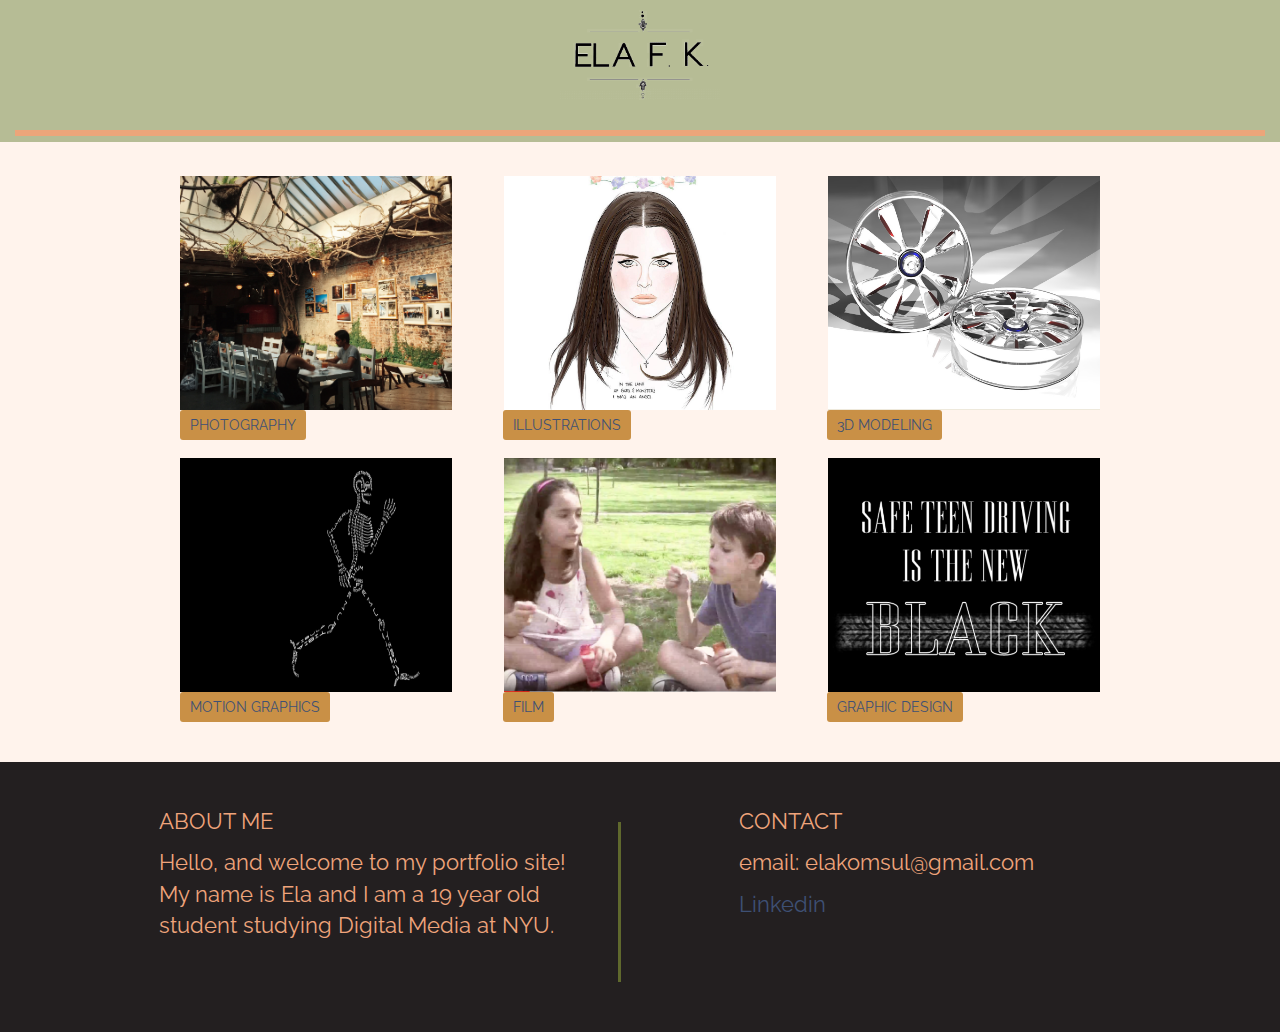
<file: final/index.html>
<!doctype html>
<html>
  <head>
    <meta charset="utf-8">
    <meta http-equiv="X-UA-Compatible" content="IE=edge,chrome=1">
    <title>Portfolio</title>
    <meta name="description" content="">
    <meta name="viewport" content="width=device-width, initial-scale=1">
    <script src="js/vendor/modernizr-2.8.3-respond-1.4.2.min.js"></script>

    <link href='https://fonts.googleapis.com/css?family=Raleway:400,700,300,500' rel='stylesheet' type='text/css'>

    <link rel="stylesheet" href="css/bootstrap.min.css">
    <link rel="stylesheet" href="css/bootstrap-theme.min.css">
    <link rel="stylesheet" href="css/main.css">
  </head>
  <body>
    <header>
      <div class="container">
        <div class="row">
          <div class="col-md-12 hero">
            <a href="index.html"><img src="img/logo.png" style="width:160px;height:90px;">
            <div class="turkeyhr"></div>
          </div>
        </div>
      </div>
    </header>

      <div class="container work-grid">
        <div class="row">
            <div class="col-md-4 box">
              <a class="tags" href="photog.html">PHOTOGRAPHY</a>
              <div class="fadein">
                <img class="slide-out" src="img/photo.jpg" style="width:272px;height:234px;">
                <img class="slide-in" src="img/white.svg" style="width:272px;height:234px;">
              </div>
            </div>
            <div class="col-md-4 box">
              <a class="tags" href="illustrations.html">ILLUSTRATIONS</a>
              <div class="fadein2">
                <img class="slide-out2" src="img/lana.jpg" style="width:272px;height:234px;">
                <img class="slide-in2" src="img/ill.svg" style="width:272px;height:234px;">
              </div>
            </div>
            <div class="col-md-4 box">
              <a class="tags" href="3d.html">3D MODELING</a>
              <div class="fadein3">
                <img class="slide-out3" src="img/rims3.jpg" style="width:272px;height:234px;">
                <img class="slide-in3" src="img/3d.svg" style="width:272px;height:234px;">
              </div>
            </div>
        </div>
        <div class="row">
          <div class="col-md-4 box">
              <a class="tags" href="motiong.html">MOTION GRAPHICS</a>
              <div class="fadein4">
                <img class="slide-out4" src="img/skel.png" style="width:272px;height:234px;">
                <img class="slide-in4" src="img/mg.svg" style="width:272px;height:234px;">
              </div>
          </div>
          <div class="col-md-4 box">
              <a class="tags" href="film.html">FILM</a>
              <div class="fadein5">
                <img class="slide-out5" src="img/ins.png" style="width:272px;height:234px;">
                <img class="slide-in5" src="img/film.svg" style="width:272px;height:234px;">
              </div>
          </div>
          <div class="col-md-4 box">
              <a class="tags" href="graphicd.html">GRAPHIC DESIGN</a>
              <div class="fadein6">
                <img class="slide-out6" src="img/tv.png" style="width:272px;height:234px;">
                <img class="slide-in6" src="img/gd.svg" style="width:272px;height:234px;">
              </div>
          </div>
        </div>
      </div>
    <br>
    
        <footer class="footer">
            <div class="row">
              <div class="col-md-5 box">
                <div class="aboutme">
                  <p>ABOUT ME</p>
                  <p class="info">Hello, and welcome to my portfolio site! My name is Ela and I am a 19 year old student studying Digital Media at NYU. </p>
                </div>
              </div>
              <div class="col-md-1 greenline"></div>
              <div class="col-md-6 box">
                <div class="contact">
                  <p>CONTACT</p>
                  <p class="details">email: elakomsul@gmail.com</p>
                  <p class="details"><a href="https://www.linkedin.com/in/elanurkomsul" style="color: #3E5074">Linkedin</a><p>
                </div>
              </div>
            </div>
        </footer> 

      
    <!-- </div>  -->
    <script src="//ajax.googleapis.com/ajax/libs/jquery/1.11.2/jquery.min.js"></script>
    <script>window.jQuery || document.write('<script src="js/vendor/jquery-1.11.2.min.js"><\/script>')</script>
    <script src="js/vendor/bootstrap.min.js"></script>
    <script src="js/main.js"></script>
  </body>
</html>
</file>
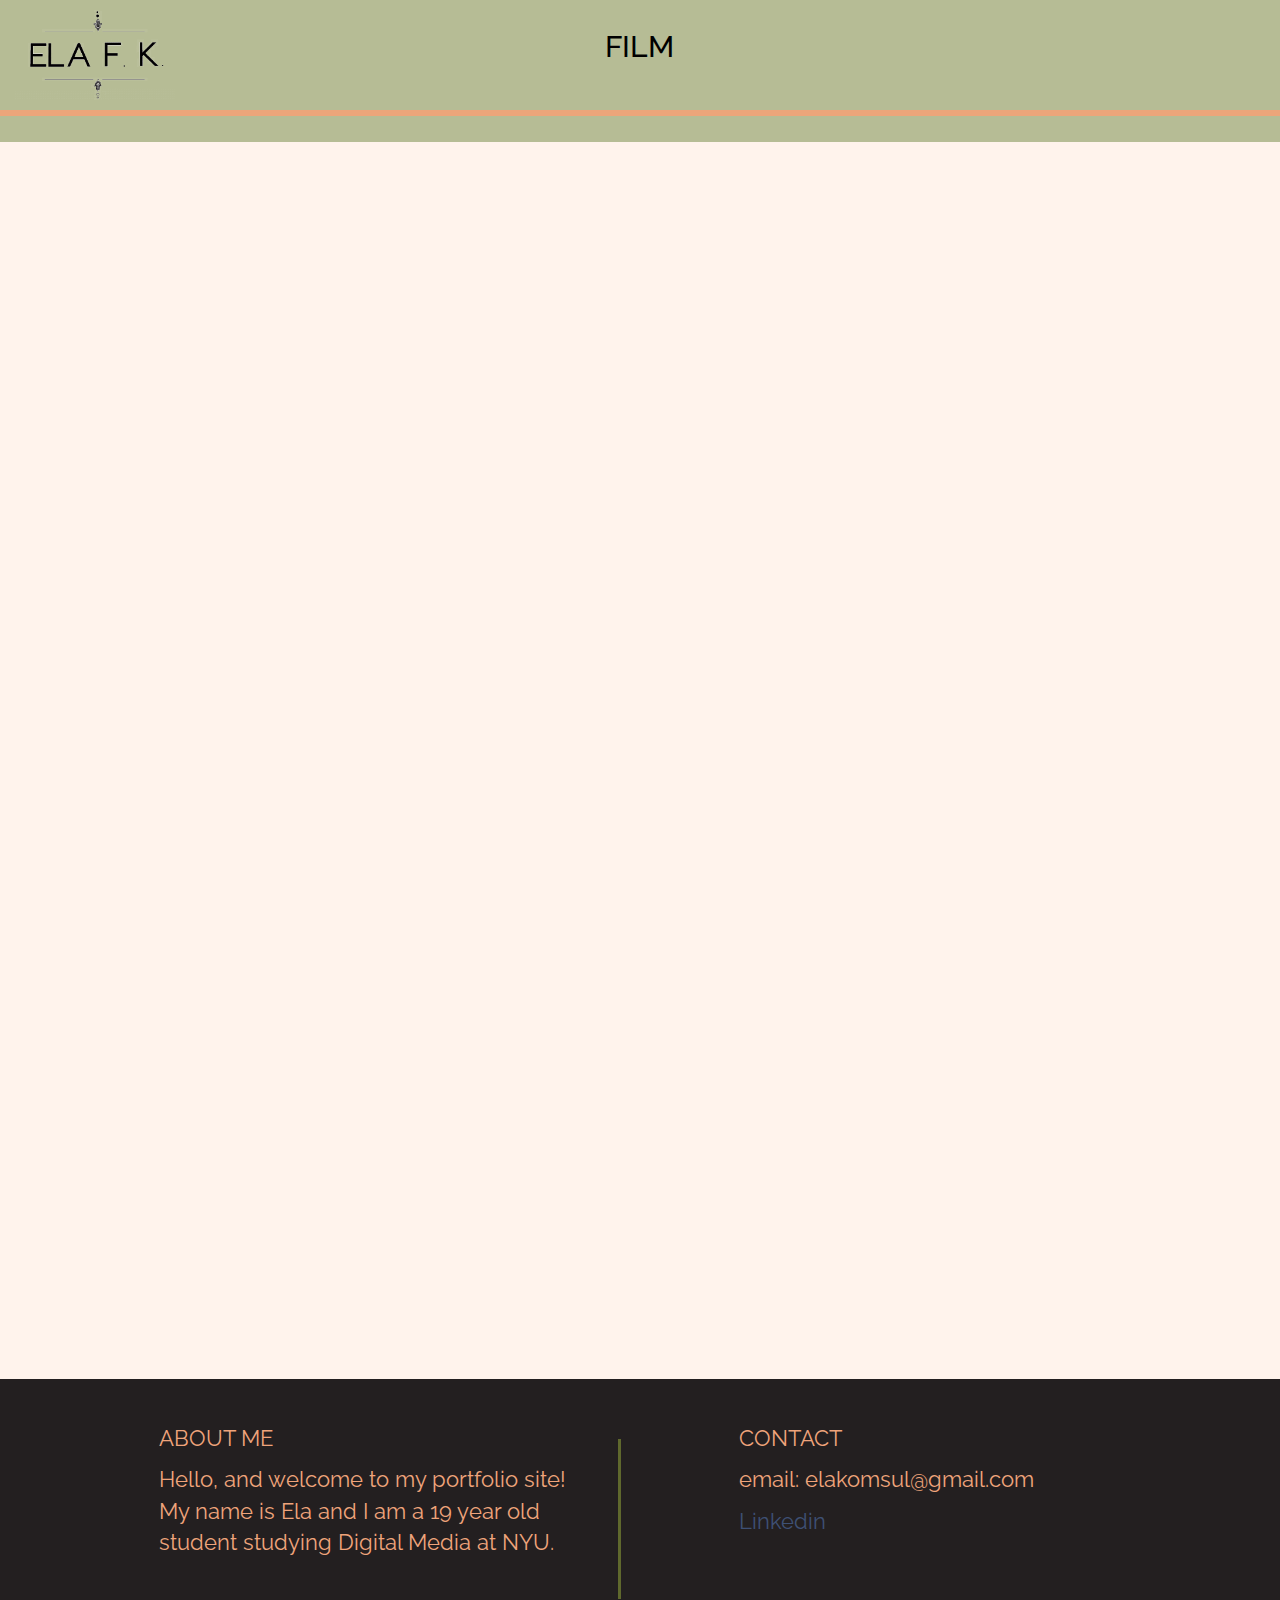
<file: final/film.html>
<!doctype html>
<html>
  <head>
    <meta charset="utf-8">
    <meta http-equiv="X-UA-Compatible" content="IE=edge,chrome=1">
    <title>Film</title>
    <meta name="description" content="">
    <meta name="viewport" content="width=device-width, initial-scale=1">
    <script src="js/vendor/modernizr-2.8.3-respond-1.4.2.min.js"></script>

    <link href='https://fonts.googleapis.com/css?family=Raleway:400,700,300,500' rel='stylesheet' type='text/css'>

    <link rel="stylesheet" href="css/bootstrap.min.css">
    <link rel="stylesheet" href="css/bootstrap-theme.min.css">
    <link rel="stylesheet" href="css/main.css">
  </head>
  <body>
    <header>
      <div class="container">
        <div class="row">
          <div class="col-md-4 hero">
            <a href="index.html"><img src="img/logo.png" style="width:160px;height:90px;" align="left"></a>
          </div>
          <div class="col-md-4 hero">
            <h1>FILM</h1>
          </div>
            <br>
            <br>
            <br>
            <br>
            <div class="turkeyhr"></div>
          </div>
        </div>
      </div>
    </header>

      <div class="container work-grid" style="width: 1212px;">
        <div class="row">
          <div class="col-md-12 box">
            <iframe src="https://player.vimeo.com/video/149840099" width="1000" height="563" frameborder="0" webkitallowfullscreen mozallowfullscreen allowfullscreen></iframe>
            <iframe src="https://player.vimeo.com/video/149840117" width="1000" height="563" frameborder="0" webkitallowfullscreen mozallowfullscreen allowfullscreen style="margin-top: 23px"></iframe>
          </div>
        </div>
      </div>
    <br>
    
        <footer class="footer">
            <div class="row">
              <div class="col-md-5 box">
                <div class="aboutme">
                  <p>ABOUT ME</p>
                  <p class="info">Hello, and welcome to my portfolio site! My name is Ela and I am a 19 year old student studying Digital Media at NYU.</p>
                </div>
              </div>
              <div class="col-md-1 greenline"></div>
              <div class="col-md-6 box">
                <div class="contact">
                  <p>CONTACT</p>
                  <p class="details">email: elakomsul@gmail.com</p>
                  <p class="details"><a href="https://www.linkedin.com/in/elanurkomsul" style="color: #3E5074">Linkedin</a><p>
                </div>
              </div>
            </div>
        </footer> 

      
    <!-- </div>  -->
    <script src="//ajax.googleapis.com/ajax/libs/jquery/1.11.2/jquery.min.js"></script>
    <script>window.jQuery || document.write('<script src="js/vendor/jquery-1.11.2.min.js"><\/script>')</script>
    <script src="js/vendor/bootstrap.min.js"></script>
    <script src="js/main.js"></script>
  </body>
</html>
</file>
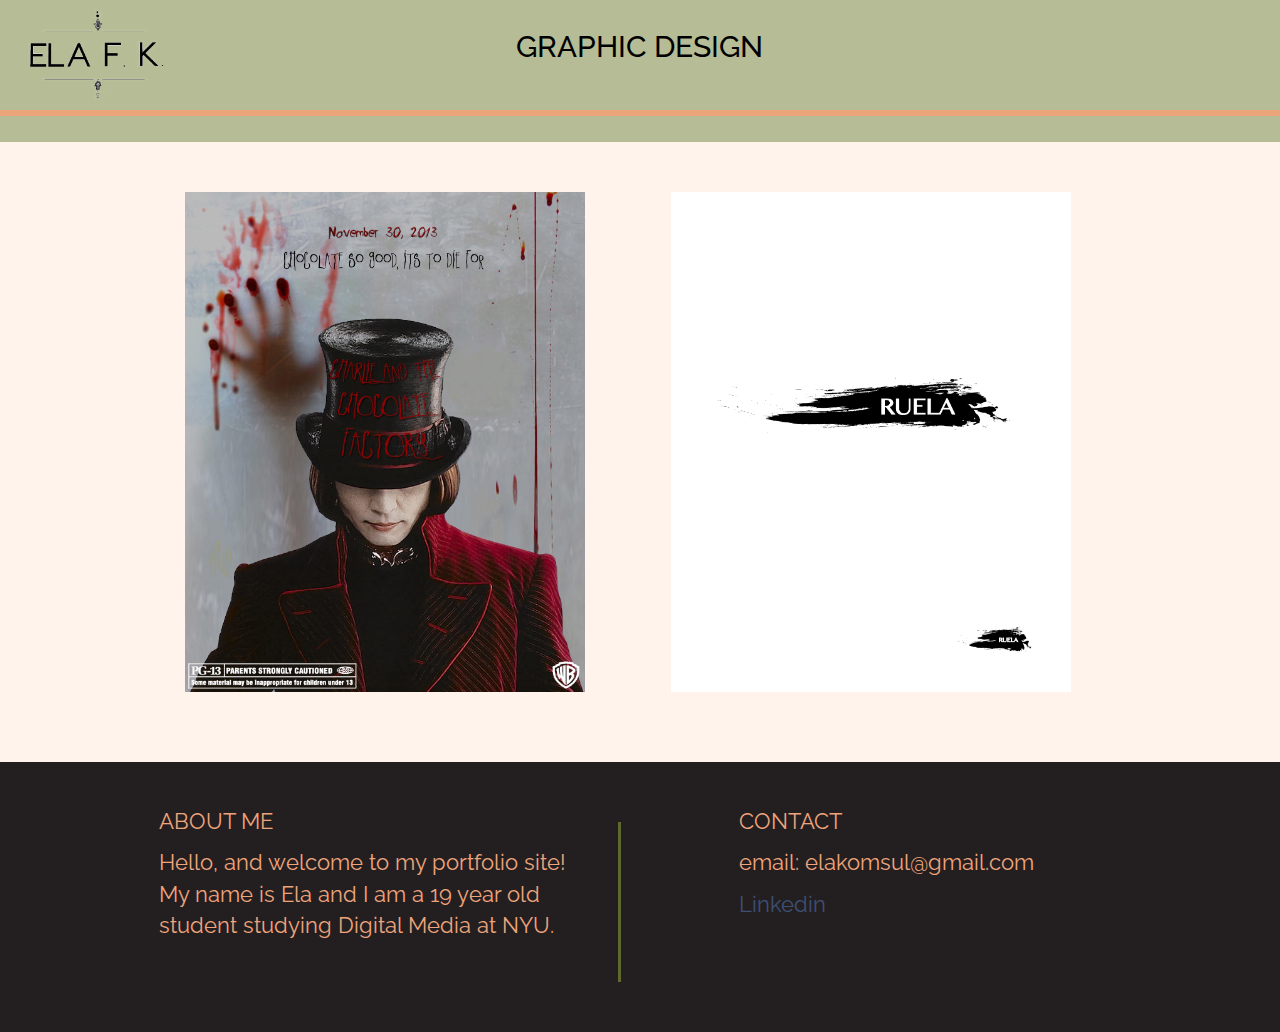
<file: final/graphicd.html>
<!doctype html>
<html>
  <head>
    <meta charset="utf-8">
    <meta http-equiv="X-UA-Compatible" content="IE=edge,chrome=1">
    <title>Graphic Design</title>
    <meta name="description" content="">
    <meta name="viewport" content="width=device-width, initial-scale=1">
    <script src="js/vendor/modernizr-2.8.3-respond-1.4.2.min.js"></script>

    <link href='https://fonts.googleapis.com/css?family=Raleway:400,700,300,500' rel='stylesheet' type='text/css'>

    <link rel="stylesheet" href="css/bootstrap.min.css">
    <link rel="stylesheet" href="css/bootstrap-theme.min.css">
    <link rel="stylesheet" href="css/main.css">
  </head>
  <body style="width: 100%;">
    <header>
      <div class="container">
        <div class="row">
          <div class="col-md-4 hero">
            <a href="index.html"><img src="img/logo.png" style="width:160px;height:90px;" align="left"></a>
          </div>
          <div class="col-md-4 hero">
            <h1>GRAPHIC DESIGN</h1>
          </div>
            <br>
            <br>
            <br>
            <br>
            <div class="turkeyhr"></div>
          </div>
        </div>
      </div>
    </header>

      <div class="container work-grid" style="margin-left: 170px; margin-right: auto; padding-top: 40px;">
        <div class="row">
          <div class="col-md-6 hero">
            <img src="img/komsulposter.jpeg" style="width:400px;height:500px;" align="left">
          </div>
          <div class="col-md-6 hero">
            <img src="img/logo7-01.png" style="width:400px;height:500px;" align="left">
          </div>
        </div>
      </div>
    <br>
    
       <footer class="footer">
            <div class="row">
              <div class="col-md-5 box">
                <div class="aboutme">
                  <p>ABOUT ME</p>
                  <p class="info">Hello, and welcome to my portfolio site! My name is Ela and I am a 19 year old student studying Digital Media at NYU.</p>
                </div>
              </div>
              <div class="col-md-1 greenline"></div>
              <div class="col-md-6 box">
                <div class="contact">
                  <p>CONTACT</p>
                  <p class="details">email: elakomsul@gmail.com</p>
                  <p class="details"><a href="https://www.linkedin.com/in/elanurkomsul" style="color: #3E5074">Linkedin</a><p>
                </div>
              </div>
            </div>
        </footer>  

      
    <!-- </div>  -->
    <script src="//ajax.googleapis.com/ajax/libs/jquery/1.11.2/jquery.min.js"></script>
    <script>window.jQuery || document.write('<script src="js/vendor/jquery-1.11.2.min.js"><\/script>')</script>
    <script src="js/vendor/bootstrap.min.js"></script>
    <script src="js/main.js"></script>
  </body>
</html>
</file>
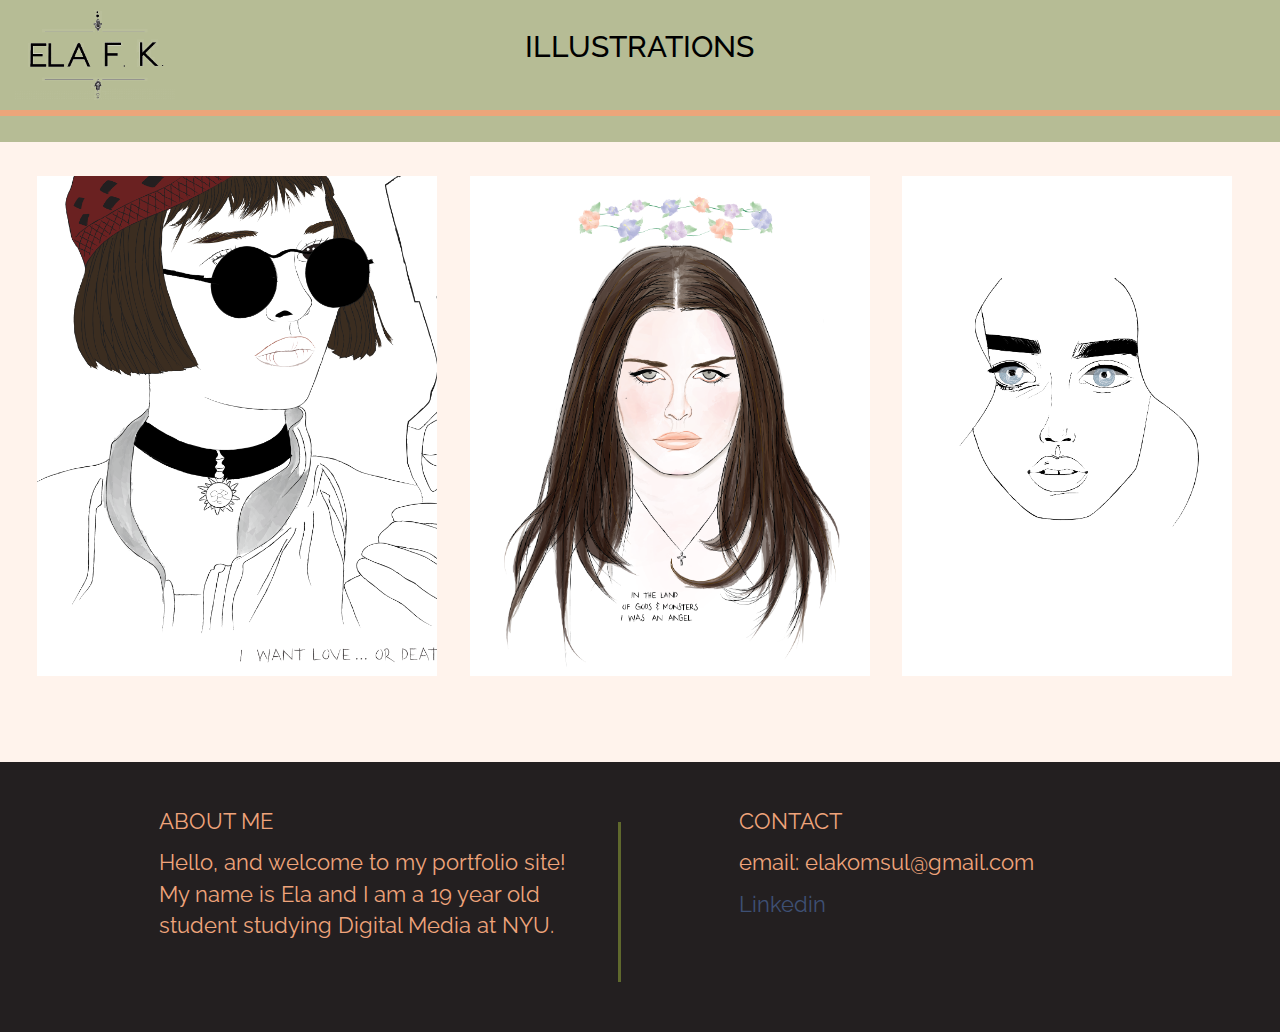
<file: final/illustrations.html>
<!doctype html>
<html>
  <head>
    <meta charset="utf-8">
    <meta http-equiv="X-UA-Compatible" content="IE=edge,chrome=1">
    <title>Illustrations</title>
    <meta name="description" content="">
    <meta name="viewport" content="width=device-width, initial-scale=1">
    <script src="js/vendor/modernizr-2.8.3-respond-1.4.2.min.js"></script>

    <link href='https://fonts.googleapis.com/css?family=Raleway:400,700,300,500' rel='stylesheet' type='text/css'>

    <link rel="stylesheet" href="css/bootstrap.min.css">
    <link rel="stylesheet" href="css/bootstrap-theme.min.css">
    <link rel="stylesheet" href="css/main.css">
  </head>
  <body>
    <header>
      <div class="container">
        <div class="row">
          <div class="col-md-4 hero">
            <a href="index.html"><img src="img/logo.png" style="width:160px;height:90px;" align="left"></a>
          </div>
          <div class="col-md-4 hero">
            <h1>ILLUSTRATIONS</h1>
          </div>
            <br>
            <br>
            <br>
            <br>
            <div class="turkeyhr"></div>
          </div>
        </div>
      </div>
    </header>

      <div class="container illpage">
        <div class="row" style="width:1300px;">
          <div class="col-md-4 box" style="padding-left: 0px; padding-right: 0px;">
            <img src="img/mathilda-01-01.png" style="width:400px;height:500px;">
          </div>
          <div class="col-md-4 box" style="padding-left: 0px; padding-right: 0px;">
            <img src="img/LANA.png" style="width:400px;height:500px;">
          </div> 
          <div class="col-md-4 box" style="padding-left: 0px; padding-right: 0px; width: 360px;">
            <img src="img/draw-01.png" style="width:330px;height:500px;">
          </div> 
        </div>
      </div>
    <br>
    
        <footer class="footer">
            <div class="row">
              <div class="col-md-5 box">
                <div class="aboutme">
                  <p>ABOUT ME</p>
                  <p class="info">Hello, and welcome to my portfolio site! My name is Ela and I am a 19 year old student studying Digital Media at NYU.</p>
                </div>
              </div>
              <div class="col-md-1 greenline"></div>
              <div class="col-md-6 box">
                <div class="contact">
                  <p>CONTACT</p>
                  <p class="details">email: elakomsul@gmail.com</p>
                  <p class="details"><a href="https://www.linkedin.com/in/elanurkomsul" style="color: #3E5074">Linkedin</a><p>
                </div>
              </div>
            </div>
        </footer> 

      
    <!-- </div>  -->
    <script src="//ajax.googleapis.com/ajax/libs/jquery/1.11.2/jquery.min.js"></script>
    <script>window.jQuery || document.write('<script src="js/vendor/jquery-1.11.2.min.js"><\/script>')</script>
    <script src="js/vendor/bootstrap.min.js"></script>
    <script src="js/main.js"></script>
  </body>
</html>
</file>
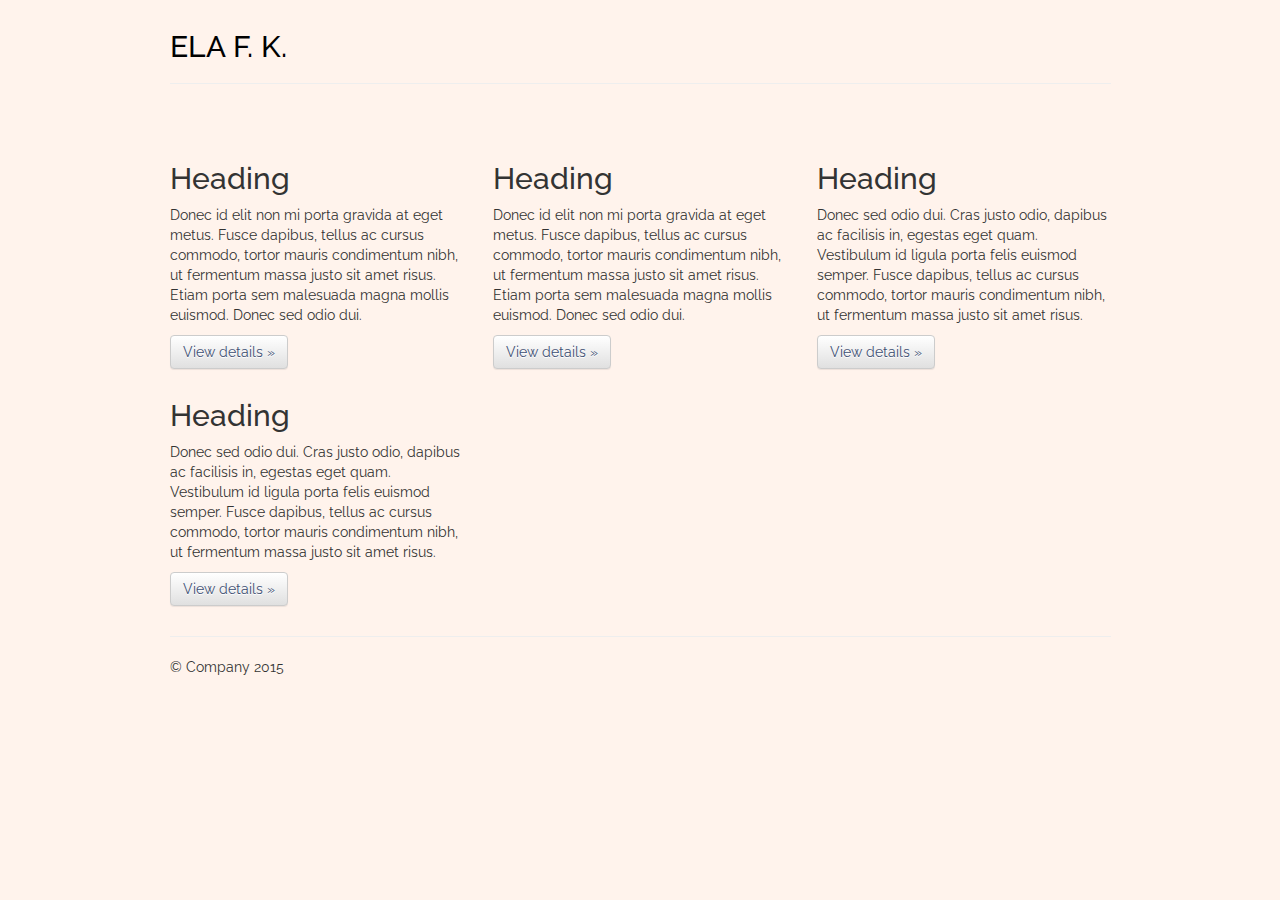
<file: final/index.bak.html>
<!doctype html>
<html class="no-js" lang="">
    <head>
        <meta charset="utf-8">
        <meta http-equiv="X-UA-Compatible" content="IE=edge,chrome=1">
        <title></title>
        <meta name="description" content="">
        <meta name="viewport" content="width=device-width, initial-scale=1">
        <script src="js/vendor/modernizr-2.8.3-respond-1.4.2.min.js"></script>

        <link href='https://fonts.googleapis.com/css?family=Raleway:400,700,300,500' rel='stylesheet' type='text/css'>

        <link rel="stylesheet" href="css/bootstrap.min.css">
        <link rel="stylesheet" href="css/bootstrap-theme.min.css">
        <link rel="stylesheet" href="css/main.css">
    </head>
    <body>
      
      <div class="container">
        <div class="row">
          <div class="col-md-12 hero">
            <h1>ELA F. K.</h1>
            <hr width=100% size="10" color= "red">
          </div>
        </div>
      </div>
    <div class="container">
      <!-- Example row of columns -->
      <div class="row">
        <div class="col-md-4">
          <h2>Heading</h2>
          <p>Donec id elit non mi porta gravida at eget metus. Fusce dapibus, tellus ac cursus commodo, tortor mauris condimentum nibh, ut fermentum massa justo sit amet risus. Etiam porta sem malesuada magna mollis euismod. Donec sed odio dui. </p>
          <p><a class="btn btn-default" href="#" role="button">View details &raquo;</a></p>
        </div>
        <div class="col-md-4">
          <h2>Heading</h2>
          <p>Donec id elit non mi porta gravida at eget metus. Fusce dapibus, tellus ac cursus commodo, tortor mauris condimentum nibh, ut fermentum massa justo sit amet risus. Etiam porta sem malesuada magna mollis euismod. Donec sed odio dui. </p>
          <p><a class="btn btn-default" href="#" role="button">View details &raquo;</a></p>
       </div>
        <div class="col-md-4">
          <h2>Heading</h2>
          <p>Donec sed odio dui. Cras justo odio, dapibus ac facilisis in, egestas eget quam. Vestibulum id ligula porta felis euismod semper. Fusce dapibus, tellus ac cursus commodo, tortor mauris condimentum nibh, ut fermentum massa justo sit amet risus.</p>
          <p><a class="btn btn-default" href="#" role="button">View details &raquo;</a></p>
        </div>
        <div class="col-md-4">
          <h2>Heading</h2>
          <p>Donec sed odio dui. Cras justo odio, dapibus ac facilisis in, egestas eget quam. Vestibulum id ligula porta felis euismod semper. Fusce dapibus, tellus ac cursus commodo, tortor mauris condimentum nibh, ut fermentum massa justo sit amet risus.</p>
          <p><a class="btn btn-default" href="#" role="button">View details &raquo;</a></p>
        </div>
      </div>

      <hr>

      <footer>
        <p>&copy; Company 2015</p>
      </footer>
    </div> <!-- /container -->        
        <script src="//ajax.googleapis.com/ajax/libs/jquery/1.11.2/jquery.min.js"></script>
        <script>window.jQuery || document.write('<script src="js/vendor/jquery-1.11.2.min.js"><\/script>')</script>
        <script src="js/vendor/bootstrap.min.js"></script>
        <script src="js/main.js"></script>
    </body>
</html>
</file>
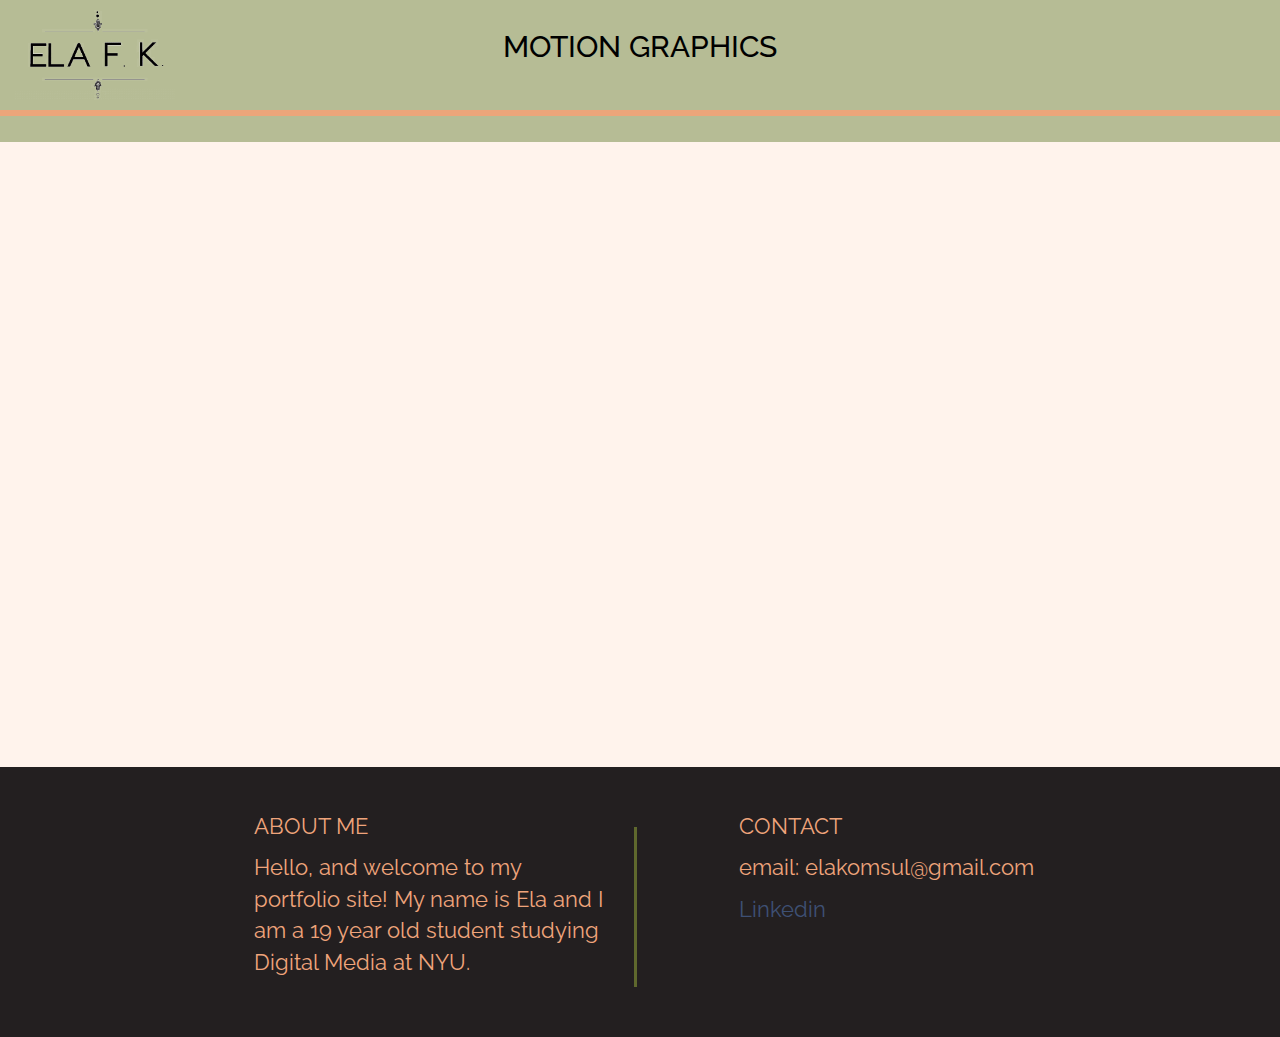
<file: final/motiong.html>
<!doctype html>
<html>
  <head>
    <meta charset="utf-8">
    <meta http-equiv="X-UA-Compatible" content="IE=edge,chrome=1">
    <title>Motion Graphics</title>
    <meta name="description" content="">
    <meta name="viewport" content="width=device-width, initial-scale=1">
    <script src="js/vendor/modernizr-2.8.3-respond-1.4.2.min.js"></script>

    <link href='https://fonts.googleapis.com/css?family=Raleway:400,700,300,500' rel='stylesheet' type='text/css'>

    <link rel="stylesheet" href="css/bootstrap.min.css">
    <link rel="stylesheet" href="css/bootstrap-theme.min.css">
    <link rel="stylesheet" href="css/mg.css">
  </head>
  <body>
    <header>
      <div class="container">
        <div class="row">
          <div class="col-md-4 hero">
            <a href="index.html"><img src="img/logo.png" style="width:160px;height:90px;" align="left"></a>
          </div>
          <div class="col-md-4 hero">
            <h1>MOTION GRAPHICS</h1>
          </div>
            <br>
            <br>
            <br>
            <br>
            <div class="turkeyhr"></div>
          </div>
        </div>
      </div>
    </header>

      <div class="container motionpage">
        <div class="row" style="width: 1061px;">
          <div class="vids">
            <iframe src="https://player.vimeo.com/video/127762483" width="500" height="281" frameborder="0" webkitallowfullscreen mozallowfullscreen allowfullscreen style="margin-right: 23px";></iframe>
            <iframe src="https://player.vimeo.com/video/120993917" width="500" height="281" frameborder="0" webkitallowfullscreen mozallowfullscreen allowfullscreen></iframe>
            <iframe src="https://player.vimeo.com/video/123033424" width="500" height="281" frameborder="0" webkitallowfullscreen mozallowfullscreen allowfullscreen style= "margin-right: 23px; margin-top: 23px";></iframe>
            <iframe src="https://player.vimeo.com/video/127770816" width="500" height="281" frameborder="0" webkitallowfullscreen mozallowfullscreen allowfullscreen style="margin-top: 23px"></iframe>
          </div>
        </div>
      </div>
    <br>
    
        <footer class="footer">
          <div class="container">
            <div class="row">
              <div class="col-md-5 box">
                <div class="aboutme">
                  <p>ABOUT ME</p>
                  <p class="info">Hello, and welcome to my portfolio site! My name is Ela and I am a 19 year old student studying Digital Media at NYU.</p>
                </div>
              </div>
              <div class="col-md-1 greenline"></div>
              <div class="col-md-6 box">
                <div class="contact">
                  <p>CONTACT</p>
                  <p class="details">email: elakomsul@gmail.com</p>
                  <p class="details"><a href="https://www.linkedin.com/in/elanurkomsul" style="color: #3E5074">Linkedin</a><p>
                </div>
              </div>
            </div>
          </div>
        </footer> 

      
    <!-- </div>  -->
    <script src="//ajax.googleapis.com/ajax/libs/jquery/1.11.2/jquery.min.js"></script>
    <script>window.jQuery || document.write('<script src="js/vendor/jquery-1.11.2.min.js"><\/script>')</script>
    <script src="js/vendor/bootstrap.min.js"></script>
    <script src="js/main.js"></script>
  </body>
</html>
</file>
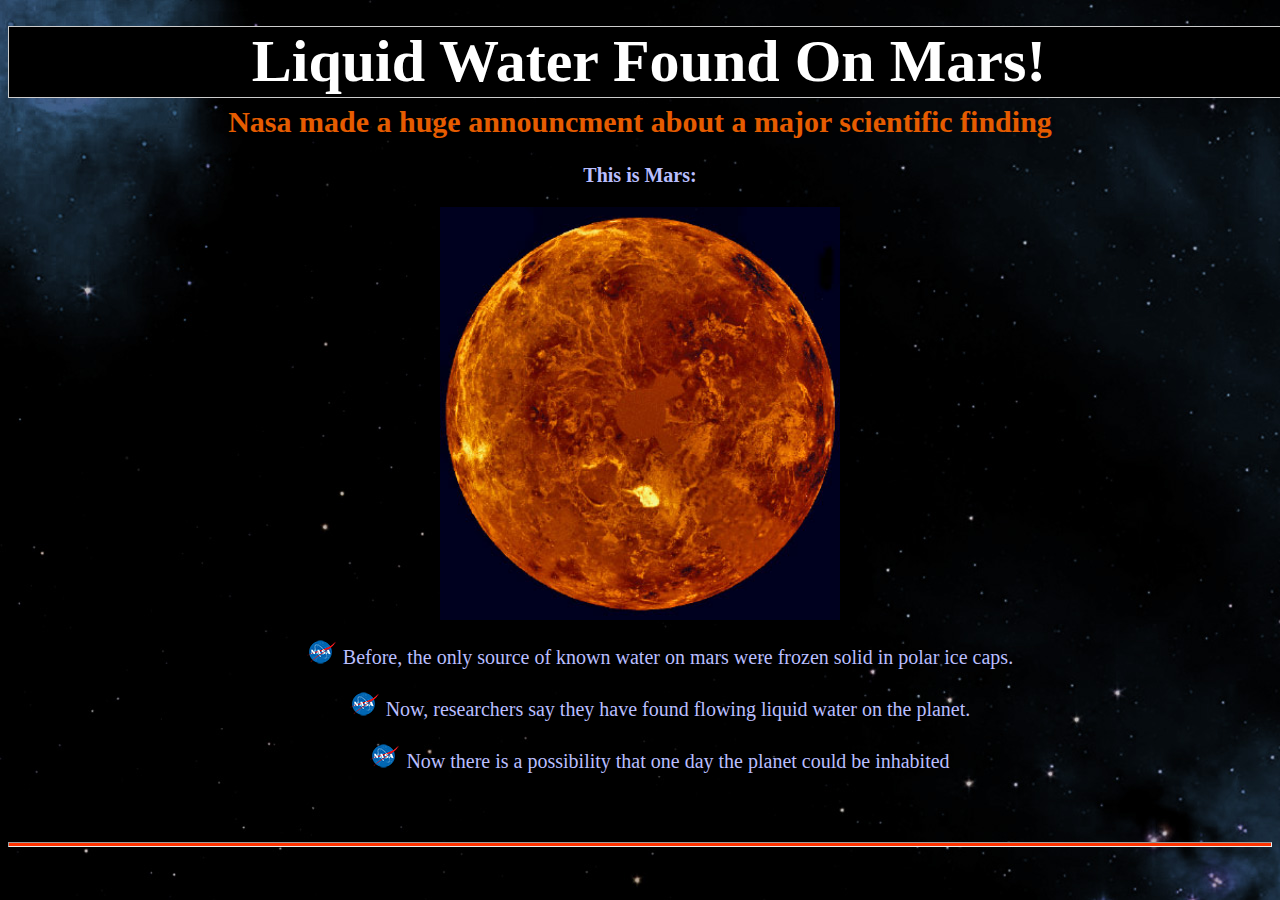
<file: HOMEWORK 3/mars.html>
<html>
<head>
  <title>Hi there</title>
  <!-- load CSS -->
  <link href="css.css" rel="stylesheet" type="text/css">

<body>

<br>  
<center><h1 id="demo" onmouseover="mouseOver()" onmouseout="mouseOut()">Liquid Water Found On Mars!</h1></center>


</head>

<br>


<br>
<br>
  <h2>Nasa made a huge announcment about a major scientific finding</h2>

  <h3>This is Mars:</h3>

  <center><img src="mars.jpg" width="400"  height=:"200"></a></center>

  

  <ul>
  <li>Before, the only source of known water on mars were frozen solid in polar ice caps.</li>
  <br>
  <li>Now, researchers say they have found flowing liquid water on the planet.</li>
  <br>
  <li>Now there is a possibility that one day the planet could be inhabited</li>
  <br>
  </ul>

<br>
  
<hr></hr>
  <script src="javascript.js"></script> 
</body>
</html>
</file>
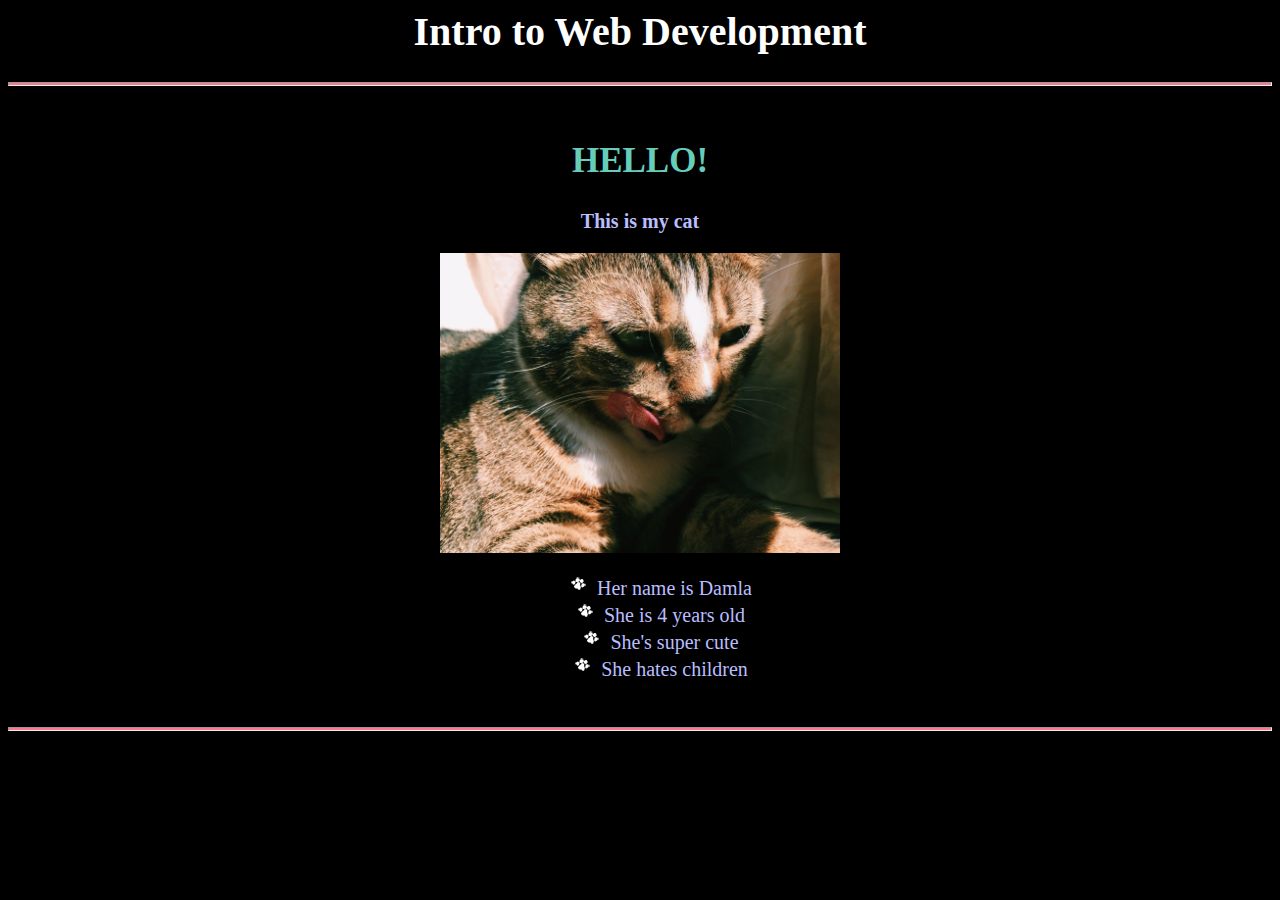
<file: homework1/hw1.html>
<html>
<head>
  <title>Hi there</title>
  <!-- load CSS -->
  <link href="hw1.css" rel="stylesheet" type="text/css">


  

<center><h1>Intro to Web Development</h1></center>



</head>


<hr></hr>


<br>
  <h2>HELLO!</h2>

  <h3>This is my cat</h3>

  <center><a href="https://instagram.com/siskopatatess/"><img src="bby.jpeg" width="400"  height=:"200"></a></center>

  

  <ul>
  <li>Her name is Damla</li>
  <li>She is 4 years old</li>
  <li>She's super cute</li>
  <li>She hates children</li>
  </ul>

<br>
  
<hr></hr>
 
</body>
</html>
</file>
<file: final/css/main.css>
/*
font-family: 'Avenir 35 Light'
font-family: 'Avenir 55 Roman'
font-family: 'Avenir 85 Heavy'
font-family: 'Avenir 65 Medium'
font-family: 'Raleway', sans-serif;
color:red;
*/


/* ==========================================================================
   Author's custom styles
   ========================================================================== */
body {
	/*font-family: 'Avenir 55 Roman';*/
	font-family: 'Raleway', sans-serif;
	font-size: 14px;
	background-color: #FFF3EC;
}
header .container {
	background-color: #B6BC95;
	text-align: center;
	width: 100%;
	height: 142px;
}
a:link {
    color: #3E5074;
}
/* mouse over link */
a:hover {
    color: #5F682D;
}
.turkeyhr {
    margin: 0 0px;
    padding-top: 30px;
    border-bottom: 6px solid #ECA57A;
    width: 100%;
}
/*.turkeyhr hr{
	border: 3px solid #ECA57A;*/
/*	margin-left: auto;
	margin-right: auto;
	margin-bottom: 50px;*/
/*}*/
.navbar {
	color: #2A3A5E;
	width: 100%;
	height: 4;
	padding-top: 5px;
}
/*.container {

}*/
.tags {
	background-color: #C99046;
	color: #3E5074;
	padding: 5px 10px;
	border-radius: 3px;
	display: block;
	position: absolute;
	bottom: -6px;
	margin-left: 1px;

}
.footer {
	background-color: #231F20;
	height: 270px;
	color: white;
	width: 100%;
	padding: 0px;
	padding-left: 150px;
	padding-right: 0px;
	padding-top: 20px;
}
.hero {
	/*background: url(img/hero.jpg) no-repeat;*/
	padding-top: 10px;
	height: 142px;
}
.header-logo {
	position: absolute;
	top: 20px;
	left: 60px;
}
.work-grid {
	background-color: #FFF3EC;
	min-height: 600px;
	text-align: center;
	padding-bottom: 0px;
	position: relative;
	padding-top: 10px;
}
.illpage {
	background-color: #FFF3EC;
	min-height: 600px;
	text-align: center;
	padding-bottom: 0px;
	position: relative;
	padding-top: 10px;
	padding-right: 10px;
	padding-left: 35px;
	margin: 0px;
}
.box {
	padding: 24px;
	position: relative;
}
.aboutme p{
	text-align: left;
	color: #EFA47B;
	font-size: 22px;
}
.contact p{
	text-align: left;
	color: #EFA47B;
	font-size: 22px;
}
.info p{
	color: #EFA47B;
	font-size: 12px;
}
.details p{
	color: #EFA47B;
	font-size: 12px;
}
.greenline {
	border-left: 3px solid #5F682D;
	height: 160px;
	margin-top: 40px;
}
h1 {
	color: black;
	font-size: 30px;
}
.vids {
	position: relative;
	margin: auto;
	float: left;
}

.vids iframe {
	float: left;
	width: 45%;
	padding: 5px;
}
.fadein {
	position: relative;
	overflow: hidden;
}

.fadein2 {
	position: relative;
	overflow: hidden;
}
.fadein3 {
	position: relative;
	overflow: hidden;
}
.fadein4 {
	position: relative;
	overflow: hidden;
}
.fadein5 {
	position: relative;
	overflow: hidden;
}
.fadein6 {
	position: relative;
	overflow: hidden;
}
.slide-in {
	position: absolute;
    left: 500px;
    top: 0;
    /*opacity: 0;*/
}
.slide-out {
	position: relative;
    left: 0;
    top: 0;
    /*opacity: 0;*/
}
.slide-in2 {
	position: absolute;
    left: 500px;
    top: 0;
    /*opacity: 0;*/
}
.slide-out2 {
	position: relative;
    left: 0;
    top: 0;
    /*opacity: 0;*/
}
.slide-in3 {
	position: absolute;
    left: 500px;
    top: 0;
    /*opacity: 0;*/
}
.slide-out3 {
	position: relative;
    left: 0;
    top: 0;
    /*opacity: 0;*/
}
.slide-in4 {
	position: absolute;
    left: 500px;
    top: 0;
    /*opacity: 0;*/
}
.slide-out4 {
	position: relative;
    left: 0;
    top: 0;
    /*opacity: 0;*/
}
.slide-in5 {
	position: absolute;
    left: 500px;
    top: 0;
    /*opacity: 0;*/
}
.slide-out5 {
	position: relative;
    left: 0;
    top: 0;
    /*opacity: 0;*/
}
.slide-in6 {
	position: absolute;
    left: 500px;
    top: 0;
    /*opacity: 0;*/
}
.slide-out6 {
	position: relative;
    left: 0;
    top: 0;
    /*opacity: 0;*/
}



/* ==========================================================================
   Media Queries
   ========================================================================== */

/* Desktop */
@media only screen and (min-width: 1200px) {
	.container {
		width: 971px;
	}
	
}
/* Tablet */
@media only screen and (min-width: 992px) and (max-width: 1199px) {


}
/* Mobile */
@media only screen and (min-width: 768px) and (max-width: 991px) {

	/*.greenline {
		display: none;
	}*/

}
/* Smaller Mobile */
@media only screen and (max-width: 767px) {


}

/* Specific Mobile Device Media Queries */

/* ----------- iPhone 6+ ----------- */

/* Portrait and Landscape */
@media only screen and (min-device-width: 414px) and (max-device-width: 736px) { 

}

/* ----------- iPhone 6 ----------- */

/* Portrait and Landscape */
@media only screen and (min-device-width: 375px) and (max-device-width: 667px) and (device-aspect-ratio: 375/667) { 

}

/* ----------- Galaxy S5 / Android ----------- */

/* Portrait and Landscape */
@media screen and (device-width: 360px) and (device-height: 640px) {

}

/* ----------- iPhone 5 and 5S ----------- */

/* Portrait and Landscape */
@media only screen and (min-device-width: 320px) and (max-device-width: 568px) and (device-aspect-ratio: 40/71) {

}

/* ----------- iPhone 4 and 4S ----------- */

/* Portrait and Landscape */
@media only screen and (min-device-width: 320px) and (max-device-width: 480px) and (device-aspect-ratio: 2/3) {

}
</file>
<file: final/css/mg.css>
/*
font-family: 'Avenir 35 Light'
font-family: 'Avenir 55 Roman'
font-family: 'Avenir 85 Heavy'
font-family: 'Avenir 65 Medium'
font-family: 'Raleway', sans-serif;
color:red;
*/


/* ==========================================================================
   Author's custom styles
   ========================================================================== */
body {
	/*font-family: 'Avenir 55 Roman';*/
	font-family: 'Raleway', sans-serif;
	font-size: 14px;
	background-color: #FFF3EC;
}
header .container {
	background-color: #B6BC95;
	text-align: center;
	width: 100%;
	height: 142px;
}
a:link {
    color: #3E5074;
}
/* mouse over link */
a:hover {
    color: #5F682D;
}
.turkeyhr {
    margin: 0 0px;
    padding-top: 30px;
    border-bottom: 6px solid #ECA57A;
    width: 100%;
}
/*.turkeyhr hr{
	border: 3px solid #ECA57A;*/
/*	margin-left: auto;
	margin-right: auto;
	margin-bottom: 50px;*/
/*}*/
.navbar {
	color: #2A3A5E;
	width: 100%;
	height: 4;
	padding-top: 5px;
}
/*.container {

}*/
.tags {
	background-color: #C99046;
	color: #3E5074;
	padding: 5px 10px;
	border-radius: 3px;
	display: block;
	position: absolute;
	bottom: -6px;
	margin-left: 1px;

}
.footer {
	background-color: #231F20;
	height: 270px;
	color: white;
	width: 100%;
	padding: 0px;
	padding-left: 150px;
	padding-right: 0px;
	padding-top: 20px;
}
.hero {
	/*background: url(img/hero.jpg) no-repeat;*/
	padding-top: 10px;
	height: 142px;
}
.header-logo {
	position: absolute;
	top: 20px;
	left: 60px;
}
.work-grid {
	background-color: #FFF3EC;
	min-height: 600px;
	text-align: center;
	padding-bottom: 0px;
	position: relative;
	padding-top: 10px;
}
.illpage {
	background-color: #FFF3EC;
	min-height: 600px;
	text-align: center;
	padding-bottom: 0px;
	position: relative;
	padding-top: 10px;
	padding-left: 30px;
	padding-right: 30px;
}
.box {
	padding: 24px;
	position: relative;
}
.motionpage {
	padding-top: 20px;
}
.aboutme p{
	text-align: left;
	color: #EFA47B;
	font-size: 22px;
}
.contact p{
	text-align: left;
	color: #EFA47B;
	font-size: 22px;
}
.info p{
	color: #EFA47B;
	font-size: 12px;
}
.details p{
	color: #EFA47B;
	font-size: 12px;
}
.greenline {
	border-left: 3px solid #5F682D;
	height: 160px;
	margin-top: 40px;
}
h1 {
	color: black;
	font-size: 30px;
}
.vids {
	position: relative;
	margin: auto;
	float: left;
}

.vids iframe {
	float: left;
	width: 45%;
	padding: 5px;
}
.fadein {
	position: relative;
	overflow: hidden;
}

.fadein2 {
	position: relative;
	overflow: hidden;
}
.fadein3 {
	position: relative;
	overflow: hidden;
}
.fadein4 {
	position: relative;
	overflow: hidden;
}
.fadein5 {
	position: relative;
	overflow: hidden;
}
.fadein6 {
	position: relative;
	overflow: hidden;
}
.slide-in {
	position: absolute;
    left: 500px;
    top: 0;
    /*opacity: 0;*/
}
.slide-out {
	position: relative;
    left: 0;
    top: 0;
    /*opacity: 0;*/
}
.slide-in2 {
	position: absolute;
    left: 500px;
    top: 0;
    /*opacity: 0;*/
}
.slide-out2 {
	position: relative;
    left: 0;
    top: 0;
    /*opacity: 0;*/
}
.slide-in3 {
	position: absolute;
    left: 500px;
    top: 0;
    /*opacity: 0;*/
}
.slide-out3 {
	position: relative;
    left: 0;
    top: 0;
    /*opacity: 0;*/
}
.slide-in4 {
	position: absolute;
    left: 500px;
    top: 0;
    /*opacity: 0;*/
}
.slide-out4 {
	position: relative;
    left: 0;
    top: 0;
    /*opacity: 0;*/
}
.slide-in5 {
	position: absolute;
    left: 500px;
    top: 0;
    /*opacity: 0;*/
}
.slide-out5 {
	position: relative;
    left: 0;
    top: 0;
    /*opacity: 0;*/
}
.slide-in6 {
	position: absolute;
    left: 500px;
    top: 0;
    /*opacity: 0;*/
}
.slide-out6 {
	position: relative;
    left: 0;
    top: 0;
    /*opacity: 0;*/
}



/* ==========================================================================
   Media Queries
   ========================================================================== */

/* Desktop */
@media only screen and (min-width: 1200px) {
	.container {
		width: 971px;
	}
	
}
/* Tablet */
@media only screen and (min-width: 992px) and (max-width: 1199px) {


}
/* Mobile */
@media only screen and (min-width: 768px) and (max-width: 991px) {

	/*.greenline {
		display: none;
	}*/

}
/* Smaller Mobile */
@media only screen and (max-width: 767px) {


}

/* Specific Mobile Device Media Queries */

/* ----------- iPhone 6+ ----------- */

/* Portrait and Landscape */
@media only screen and (min-device-width: 414px) and (max-device-width: 736px) { 

}

/* ----------- iPhone 6 ----------- */

/* Portrait and Landscape */
@media only screen and (min-device-width: 375px) and (max-device-width: 667px) and (device-aspect-ratio: 375/667) { 

}

/* ----------- Galaxy S5 / Android ----------- */

/* Portrait and Landscape */
@media screen and (device-width: 360px) and (device-height: 640px) {

}

/* ----------- iPhone 5 and 5S ----------- */

/* Portrait and Landscape */
@media only screen and (min-device-width: 320px) and (max-device-width: 568px) and (device-aspect-ratio: 40/71) {

}

/* ----------- iPhone 4 and 4S ----------- */

/* Portrait and Landscape */
@media only screen and (min-device-width: 320px) and (max-device-width: 480px) and (device-aspect-ratio: 2/3) {

}
</file>
<file: HOMEWORK 3/css.css>
body {

background-image: url(space.jpg);

}
	
h1 {
	font-size: 60px;
	color: white;
	position: fixed;
	height:70px;
    background:black;
    border:1px solid #CCC;
    width:100%;
    margin:0px auto;
    font-family: palatino;

}

h2 {
	font-size: 30px;
	color:#E65C00;
	font-family: georgia;
	text-align: center;

}

h3 { 
	font-size:20px; 
	font-weight: 0.5;
	color:#b9beff;
	text-align: center;
	font-family: times;

}

ul {
	font-size:20px;
	color:#b9beff;
	font-family: times;
	list-style-position: inside;
	text-align: center;
	font-weight: lighter;
	list-style-image: url('nasa.png');
}

hr {
background-color: #FF3300;
height: 3px;
}
</file>
<file: homework1/hw1.css>
body {

background-color: black;

}
	
h1 {
	font-size: 40px;
	color: white;
	text-align: center;

}

h2 {
	font-size: 35px;
	color:#66cdbb;
	font-style: elephant;
	text-align: center;

}

h3 { 
	font-size:20px; 
	font-weight: 0.5;
	color:#b9beff;
	text-align: center;
	font-family: times;

}

ul {
	font-size:20px; 
	color:#b9beff;
	font-family: times;
	list-style-position: inside;
	text-align: center;
	font-weight: lighter;
	list-style-image: url('paw.png');
}

hr {
background-color: #ff778b;
height: 2px;
}
</file>
